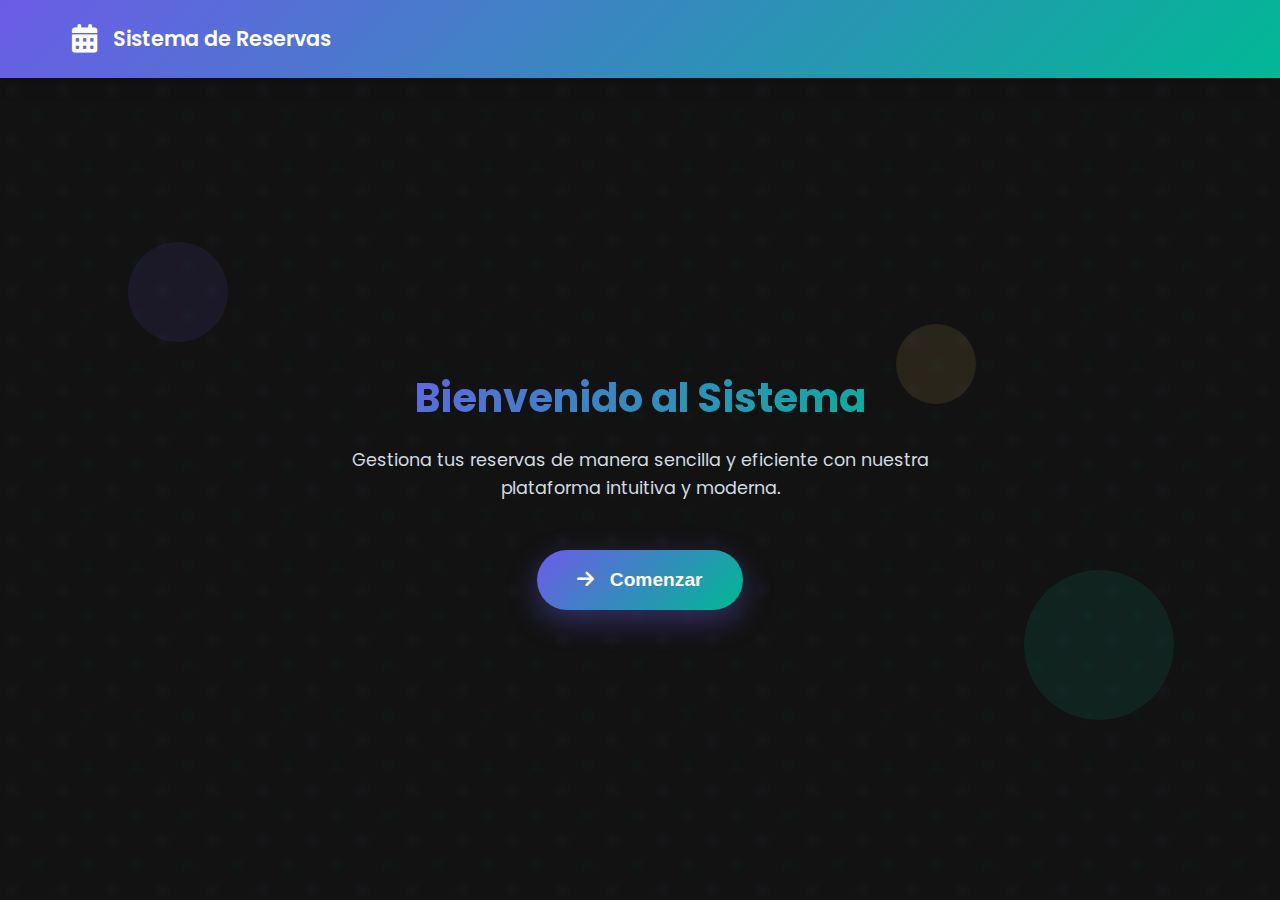
<file: index.html>
<!DOCTYPE html>
<html lang="es">
<head>
    <meta charset="UTF-8">
    <meta name="viewport" content="width=device-width, initial-scale=1.0">
    <title>Inicio - Sistema de Reservas</title>
    <link href="https://fonts.googleapis.com/css2?family=Poppins:wght@300;400;500;600;700&display=swap" rel="stylesheet">
    <link rel="stylesheet" href="https://cdnjs.cloudflare.com/ajax/libs/font-awesome/6.4.0/css/all.min.css">
    <style>
        :root {
            --primary: #6c5ce7;
            --primary-light: #a29bfe;
            --primary-dark: #5649c0;
            --secondary: #00b894;
            --danger: #d63031;
            --warning: #fdcb6e;
            --dark-1: #121212;
            --dark-2: #1e1e1e;
            --dark-3: #2a2a2a;
            --light-1: #f5f6fa;
            --light-2: #d2dae2;
            --light-3: #a4b0be;
            --shadow: 0 4px 20px rgba(0, 0, 0, 0.15);
            --transition: all 0.3s ease;
            --gradient: linear-gradient(135deg, var(--primary), var(--secondary));
        }

        * {
            margin: 0;
            padding: 0;
            box-sizing: border-box;
        }

        body {
            font-family: 'Poppins', sans-serif;
            background-color: var(--dark-1);
            color: var(--light-1);
            line-height: 1.6;
            min-height: 100vh;
            overflow-x: hidden;
        }

        .header {
            background: var(--gradient);
            padding: 1rem 0;
            box-shadow: var(--shadow);
            position: sticky;
            top: 0;
            z-index: 100;
        }

        .header-content {
            max-width: 1200px;
            margin: 0 auto;
            padding: 0 2rem;
            display: flex;
            justify-content: space-between;
            align-items: center;
        }

        .logo {
            display: flex;
            align-items: center;
            gap: 1rem;
        }

        .logo-icon {
            font-size: 1.8rem;
            color: white;
        }

        .logo-text h1 {
            font-size: 1.3rem;
            font-weight: 600;
            color: white;
        }

        .main-container {
            display: flex;
            flex-direction: column;
            justify-content: center;
            align-items: center;
            height: calc(100vh - 80px);
            position: relative;
            overflow: hidden;
        }

        .background-pattern {
            position: absolute;
            width: 100%;
            height: 100%;
            opacity: 0.03;
            background-image: 
                radial-gradient(circle at 25% 25%, var(--primary-light) 0%, transparent 20%),
                radial-gradient(circle at 75% 75%, var(--secondary) 0%, transparent 20%);
            background-size: 50px 50px;
            animation: patternMove 60s linear infinite;
        }

        @keyframes patternMove {
            0% {
                background-position: 0 0;
            }
            100% {
                background-position: 1000px 1000px;
            }
        }

        .welcome-text {
            text-align: center;
            margin-bottom: 3rem;
            z-index: 2;
            animation: fadeIn 1s ease-out;
        }

        .welcome-text h2 {
            font-size: 2.5rem;
            margin-bottom: 1rem;
            background: var(--gradient);
            -webkit-background-clip: text;
            background-clip: text;
            color: transparent;
        }

        .welcome-text p {
            font-size: 1.1rem;
            color: var(--light-2);
            max-width: 600px;
        }

        .start-button {
            position: relative;
            padding: 1.2rem 2.5rem;
            font-size: 1.2rem;
            font-weight: 600;
            border: none;
            border-radius: 50px;
            background: var(--gradient);
            color: white;
            cursor: pointer;
            overflow: hidden;
            box-shadow: 0 10px 30px rgba(108, 92, 231, 0.4);
            transition: var(--transition);
            z-index: 2;
            animation: pulse 2s infinite, bounceIn 1s ease-out;
        }

        .start-button:hover {
            transform: translateY(-5px);
            box-shadow: 0 15px 40px rgba(108, 92, 231, 0.6);
        }

        .start-button:active {
            transform: translateY(0);
        }

        .start-button::before {
            content: '';
            position: absolute;
            top: 0;
            left: 0;
            width: 100%;
            height: 100%;
            background: linear-gradient(45deg, 
                transparent 20%, 
                rgba(255, 255, 255, 0.2) 50%, 
                transparent 80%);
            transform: translateX(-100%);
            transition: transform 0.6s ease;
            z-index: -1;
        }

        .start-button:hover::before {
            transform: translateX(100%);
        }

        .floating-elements {
            position: absolute;
            width: 100%;
            height: 100%;
            pointer-events: none;
        }

        .floating-element {
            position: absolute;
            border-radius: 50%;
            opacity: 0.1;
            animation: float 15s infinite linear;
        }

        @keyframes float {
            0%, 100% {
                transform: translateY(0) rotate(0deg);
            }
            50% {
                transform: translateY(-50px) rotate(180deg);
            }
        }

        @keyframes fadeIn {
            from {
                opacity: 0;
                transform: translateY(20px);
            }
            to {
                opacity: 1;
                transform: translateY(0);
            }
        }

        @keyframes bounceIn {
            0% {
                transform: scale(0.8);
                opacity: 0;
            }
            70% {
                transform: scale(1.05);
                opacity: 1;
            }
            100% {
                transform: scale(1);
            }
        }

        @keyframes pulse {
            0% {
                box-shadow: 0 10px 30px rgba(108, 92, 231, 0.4);
            }
            50% {
                box-shadow: 0 10px 40px rgba(108, 92, 231, 0.6);
            }
            100% {
                box-shadow: 0 10px 30px rgba(108, 92, 231, 0.4);
            }
        }

        @media (max-width: 768px) {
            .header-content {
                padding: 0 1rem;
            }
            
            .welcome-text h2 {
                font-size: 2rem;
            }
            
            .welcome-text p {
                font-size: 1rem;
                padding: 0 1rem;
            }
        }
    </style>
</head>
<body>
    <!-- Header -->
    <header class="header">
        <div class="header-content">
            <div class="logo">
                <div class="logo-icon">
                    <i class="fas fa-calendar-alt"></i>
                </div>
                <div class="logo-text">
                    <h1>Sistema de Reservas</h1>
                </div>
            </div>
        </div>
    </header>

    <!-- Main content -->
    <main class="main-container">
        <div class="background-pattern"></div>
        
        <div class="floating-elements">
            <div class="floating-element" style="width: 100px; height: 100px; background: var(--primary); top: 20%; left: 10%; animation-duration: 20s;"></div>
            <div class="floating-element" style="width: 150px; height: 150px; background: var(--secondary); top: 60%; left: 80%; animation-duration: 25s;"></div>
            <div class="floating-element" style="width: 80px; height: 80px; background: var(--warning); top: 30%; left: 70%; animation-duration: 18s;"></div>
        </div>
        
        <div class="welcome-text">
            <h2>Bienvenido al Sistema</h2>
            <p>Gestiona tus reservas de manera sencilla y eficiente con nuestra plataforma intuitiva y moderna.</p>
        </div>
        
        <button class="start-button" onclick="window.location.href='login.html'">
            <i class="fas fa-arrow-right" style="margin-right: 10px;"></i>
            Comenzar
        </button>
    </main>

    <script>
        // Crear elementos flotantes adicionales dinámicamente
        document.addEventListener('DOMContentLoaded', function() {
            const floatingContainer = document.querySelector('.floating-elements');
            const colors = [var(--primary), var(--secondary), var(--warning), var(--danger)];
            
            for (let i = 0; i < 5; i++) {
                const size = Math.random() * 80 + 50;
                const element = document.createElement('div');
                element.className = 'floating-element';
                element.style.width = `${size}px`;
                element.style.height = `${size}px`;
                element.style.background = colors[Math.floor(Math.random() * colors.length)];
                element.style.top = `${Math.random() * 80 + 10}%`;
                element.style.left = `${Math.random() * 80 + 10}%`;
                element.style.animationDuration = `${Math.random() * 15 + 10}s`;
                element.style.animationDelay = `${Math.random() * 5}s`;
                floatingContainer.appendChild(element);
            }
        });
    </script>
</body>
</html>
</file>
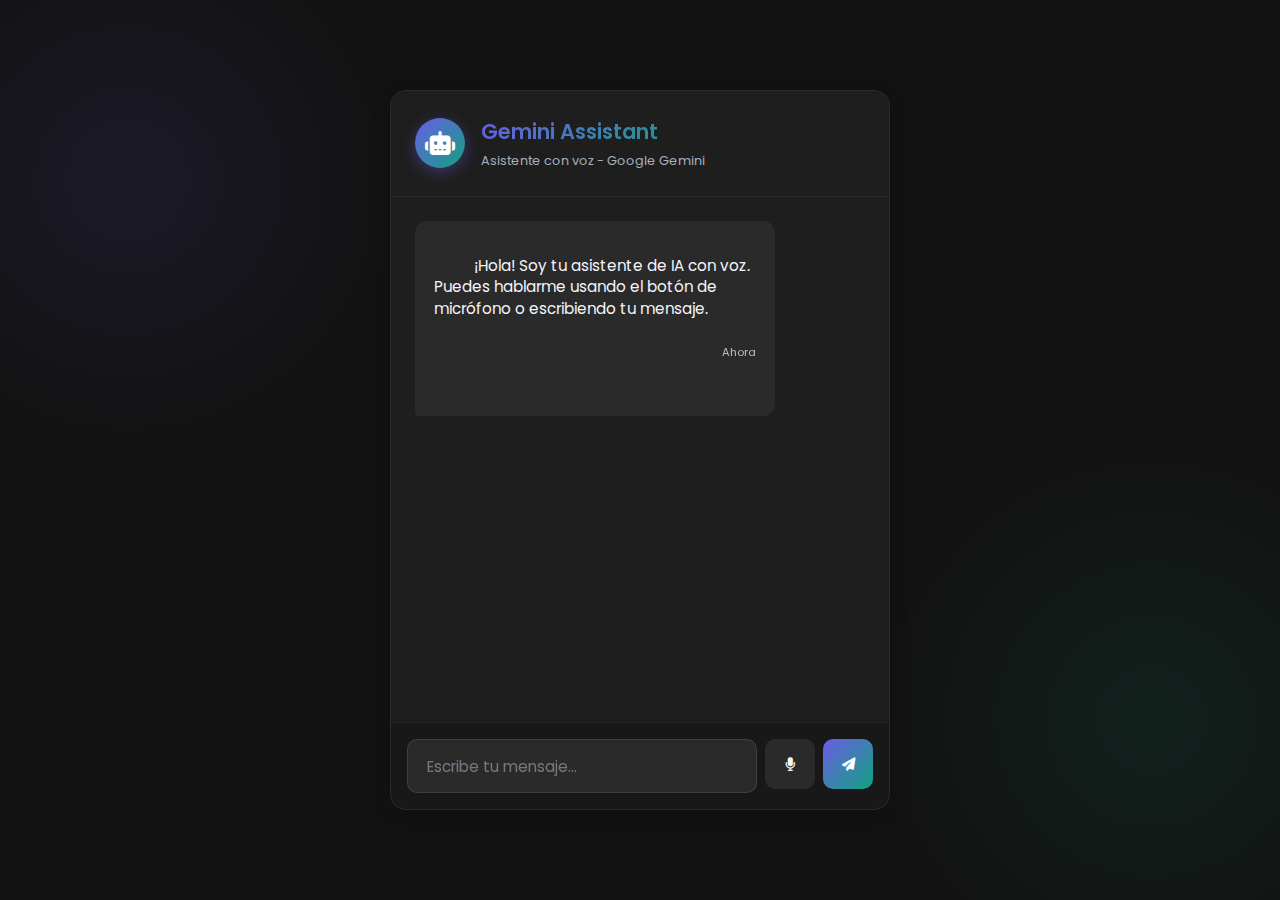
<file: boot.html>
<!DOCTYPE html>
<html lang="es">
<head>
  <meta charset="UTF-8" />
  <meta name="viewport" content="width=device-width, initial-scale=1.0"/>
  <title>Chatbot con Gemini y Voz</title>
  <link href="https://fonts.googleapis.com/css2?family=Poppins:wght@300;400;500;600;700&display=swap" rel="stylesheet">
  <link rel="stylesheet" href="https://cdnjs.cloudflare.com/ajax/libs/font-awesome/6.4.0/css/all.min.css"/>
    <style>
        :root {
            --primary: #6c5ce7;
            --primary-light: #a29bfe;
            --primary-dark: #5649c0;
            --secondary: #10a37f;
            --secondary-light: #55efc4;
            --danger: #d63031;
            --warning: #fdcb6e;
            --dark-1: #121212;
            --dark-2: #1e1e1e;
            --dark-3: #2a2a2a;
            --light-1: #f5f6fa;
            --light-2: #d2dae2;
            --light-3: #a4b0be;
            --shadow: 0 4px 20px rgba(0, 0, 0, 0.15);
            --transition: all 0.3s ease;
            --gradient: linear-gradient(135deg, var(--primary), var(--secondary));
        }

        * {
            margin: 0;
            padding: 0;
            box-sizing: border-box;
        }

        body {
            font-family: 'Poppins', sans-serif;
            background: var(--dark-1);
            color: var(--light-1);
            line-height: 1.6;
            min-height: 100vh;
            display: flex;
            justify-content: center;
            align-items: center;
            padding: 1rem;
            background-image: 
                radial-gradient(circle at 10% 20%, rgba(108, 92, 231, 0.1) 0%, transparent 20%),
                radial-gradient(circle at 90% 80%, rgba(16, 163, 127, 0.1) 0%, transparent 20%);
        }

        .chat-container {
            width: 100%;
            max-width: 500px;
            height: 80vh;
            display: flex;
            flex-direction: column;
            animation: fadeIn 0.5s ease-out;
        }

        .chat-card {
            background-color: var(--dark-2);
            border-radius: 16px;
            box-shadow: var(--shadow);
            overflow: hidden;
            position: relative;
            border: 1px solid rgba(255, 255, 255, 0.05);
            display: flex;
            flex-direction: column;
            height: 100%;
        }

        .chat-card::before {
            content: '';
            position: absolute;
            top: -2px;
            left: -2px;
            right: -2px;
            bottom: -2px;
            background: var(--gradient);
            z-index: -1;
            border-radius: 18px;
            opacity: 0.7;
            filter: blur(10px);
        }

        .chat-header {
            padding: 1.5rem;
            border-bottom: 1px solid rgba(255, 255, 255, 0.05);
            display: flex;
            align-items: center;
            gap: 1rem;
        }

        .logo-icon {
            width: 50px;
            height: 50px;
            background: var(--gradient);
            border-radius: 50%;
            display: flex;
            align-items: center;
            justify-content: center;
            box-shadow: 0 4px 15px rgba(108, 92, 231, 0.4);
        }

        .logo-icon i {
            font-size: 1.5rem;
            color: white;
        }

        .logo-text h1 {
            font-size: 1.3rem;
            margin-bottom: 0.2rem;
            background: var(--gradient);
            -webkit-background-clip: text;
            background-clip: text;
            color: transparent;
            font-weight: 600;
        }

        .logo-text p {
            color: var(--light-3);
            font-size: 0.8rem;
        }

        .chat-messages {
            flex: 1;
            padding: 1.5rem;
            overflow-y: auto;
            display: flex;
            flex-direction: column;
            gap: 1rem;
        }

        .message {
            max-width: 80%;
            padding: 0.8rem 1.2rem;
            border-radius: 12px;
            font-size: 0.95rem;
            line-height: 1.4;
            position: relative;
            animation: fadeIn 0.3s ease-out;
            white-space: pre-wrap;
        }

        .user-message {
            align-self: flex-end;
            background-color: var(--primary-dark);
            color: white;
            border-bottom-right-radius: 4px;
        }

        .bot-message {
            align-self: flex-start;
            background-color: var(--dark-3);
            border-bottom-left-radius: 4px;
        }

        .message-time {
            display: block;
            font-size: 0.7rem;
            opacity: 0.7;
            margin-top: 0.3rem;
            text-align: right;
        }

        .chat-input-container {
            padding: 1rem;
            border-top: 1px solid rgba(255, 255, 255, 0.05);
            background-color: rgba(0, 0, 0, 0.2);
        }

        .chat-form {
            display: flex;
            gap: 0.5rem;
        }

        .chat-input {
            flex: 1;
            padding: 0.9rem 1.2rem;
            background-color: var(--dark-3);
            border: 1px solid rgba(255, 255, 255, 0.1);
            border-radius: 10px;
            color: var(--light-1);
            font-family: 'Poppins', sans-serif;
            transition: var(--transition);
            font-size: 0.95rem;
            resize: none;
            max-height: 120px;
        }

        .chat-input::placeholder {
            color: var(--light-3);
            opacity: 0.6;
        }

        .chat-input:focus {
            outline: none;
            border-color: var(--primary);
            box-shadow: 0 0 0 3px rgba(108, 92, 231, 0.2);
        }

        .send-btn {
            width: 50px;
            height: 50px;
            border-radius: 10px;
            border: none;
            background: var(--gradient);
            color: white;
            cursor: pointer;
            transition: var(--transition);
            display: flex;
            align-items: center;
            justify-content: center;
            flex-shrink: 0;
        }

        .send-btn:hover {
            background: linear-gradient(135deg, var(--primary-dark), var(--secondary));
            transform: translateY(-2px);
            box-shadow: 0 6px 15px rgba(108, 92, 231, 0.4);
        }

        .send-btn:active {
            transform: translateY(0);
        }

        .voice-btn {
            width: 50px;
            height: 50px;
            border-radius: 10px;
            border: none;
            background: var(--dark-3);
            color: var(--light-1);
            cursor: pointer;
            transition: var(--transition);
            display: flex;
            align-items: center;
            justify-content: center;
            flex-shrink: 0;
        }

        .voice-btn:hover {
            background: var(--dark-2);
        }

        .voice-btn.active {
            background: var(--danger);
            color: white;
            animation: pulse 1.5s infinite;
        }

        .typing-indicator {
            display: flex;
            gap: 0.3rem;
            padding: 0.8rem 1.2rem;
            background-color: var(--dark-3);
            border-radius: 12px;
            align-self: flex-start;
            margin-bottom: 0.5rem;
            display: none;
        }

        .typing-indicator span {
            height: 8px;
            width: 8px;
            background-color: var(--light-3);
            border-radius: 50%;
            display: inline-block;
            animation: bounce 1.5s infinite ease-in-out;
        }

        .typing-indicator span:nth-child(1) {
            animation-delay: 0s;
        }

        .typing-indicator span:nth-child(2) {
            animation-delay: 0.2s;
        }

        .typing-indicator span:nth-child(3) {
            animation-delay: 0.4s;
        }

        @keyframes bounce {
            0%, 60%, 100% {
                transform: translateY(0);
            }
            30% {
                transform: translateY(-5px);
            }
        }

        @keyframes pulse {
            0% {
                box-shadow: 0 0 0 0 rgba(214, 48, 49, 0.7);
            }
            70% {
                box-shadow: 0 0 0 10px rgba(214, 48, 49, 0);
            }
            100% {
                box-shadow: 0 0 0 0 rgba(214, 48, 49, 0);
            }
        }

        @keyframes fadeIn {
            from { opacity: 0; transform: translateY(20px); }
            to { opacity: 1; transform: translateY(0); }
        }

        /* Loading spinner */
        .loading-spinner {
            display: none;
            position: fixed;
            top: 0;
            left: 0;
            width: 100%;
            height: 100%;
            background-color: rgba(0, 0, 0, 0.7);
            z-index: 9999;
            justify-content: center;
            align-items: center;
            flex-direction: column;
        }

        .loading-spinner.active {
            display: flex;
        }

        .spinner {
            width: 50px;
            height: 50px;
            border: 5px solid rgba(255, 255, 255, 0.1);
            border-radius: 50%;
            border-top-color: var(--primary);
            animation: spin 1s ease-in-out infinite;
        }

        .loading-text {
            color: white;
            margin-top: 1rem;
            font-size: 1rem;
        }

        @keyframes spin {
            to { transform: rotate(360deg); }
        }

        /* Responsive */
        @media (max-width: 480px) {
            .chat-container {
                height: 90vh;
            }
            
            .chat-header {
                padding: 1rem;
            }
            
            .chat-messages {
                padding: 1rem;
            }
        }

        /* Scrollbar styling */
        ::-webkit-scrollbar {
            width: 8px;
        }

        ::-webkit-scrollbar-track {
            background: var(--dark-2);
            border-radius: 4px;
        }

        ::-webkit-scrollbar-thumb {
            background: var(--primary);
            border-radius: 4px;
        }

        ::-webkit-scrollbar-thumb:hover {
            background: var(--primary-light);
        }
    </style>
</head>
<body>
  <div class="chat-container">
    <div class="chat-card">
      <div class="chat-header">
        <div class="logo-icon"><i class="fas fa-robot"></i></div>
        <div class="logo-text">
          <h1>Gemini Assistant</h1>
          <p>Asistente con voz - Google Gemini</p>
        </div>
      </div>

      <div class="chat-messages" id="chat-messages">
        <div class="message bot-message">
          ¡Hola! Soy tu asistente de IA con voz. Puedes hablarme usando el botón de micrófono o escribiendo tu mensaje.
          <span class="message-time">Ahora</span>
        </div>
      </div>

      <div class="typing-indicator" id="typing-indicator">
        <span></span><span></span><span></span>
      </div>

      <div class="chat-input-container">
        <form class="chat-form" id="chat-form">
          <textarea class="chat-input" id="chat-input" placeholder="Escribe tu mensaje..." rows="1" required></textarea>
          <button type="button" class="voice-btn" id="voice-btn" title="Hablar con el asistente">
            <i class="fas fa-microphone"></i>
          </button>
          <button type="submit" class="send-btn" title="Enviar mensaje">
            <i class="fas fa-paper-plane"></i>
          </button>
        </form>
      </div>
    </div>
  </div>

  <div class="loading-spinner" id="loading-spinner">
    <div class="spinner"></div>
    <p class="loading-text">Conectando con Gemini...</p>
  </div>

  <script>
    const chatForm = document.getElementById('chat-form');
    const chatInput = document.getElementById('chat-input');
    const chatMessages = document.getElementById('chat-messages');
    const typingIndicator = document.getElementById('typing-indicator');
    const loadingSpinner = document.getElementById('loading-spinner');
    const voiceBtn = document.getElementById('voice-btn');

    // Configuración de la API de Google Gemini
    const API_KEY = "AIzaSyDDWBSHjUV60tavvpOWlqV8K-AlWCf3Fk4"; // Reemplaza con tu API key real
    const MODEL = "gemini-2.0-flash";
    const API_URL = `https://generativelanguage.googleapis.com/v1beta/models/${MODEL}:generateContent?key=${API_KEY}`;

    // Configuración de voz
    const speechRecognition = window.SpeechRecognition || window.webkitSpeechRecognition;
    const recognition = speechRecognition ? new speechRecognition() : null;
    const speechSynthesis = window.speechSynthesis;
    
    // Variables de estado
    let isListening = false;
    let finalTranscript = '';
    let conversationHistory = [
      {
        role: "user",
        parts: [{text: "Eres un asistente de IA útil, amable y detallado. Responde siempre en español. Formatea tus respuestas para que sean claras y legibles, usando saltos de línea cuando sea necesario. Mantén respuestas breves cuando uses voz."}]
      },
      {
        role: "model",
        parts: [{text: "¡Entendido! Soy tu asistente de IA y estaré encantado de ayudarte. Usaré un formato claro y legible en mis respuestas. ¿En qué puedo ayudarte hoy?"}]
      }
    ];

    // Inicializar reconocimiento de voz si está disponible
    if (recognition) {
      recognition.continuous = false;
      recognition.interimResults = false;
      recognition.lang = 'es-ES';

      recognition.onstart = () => {
        isListening = true;
        voiceBtn.classList.add('active');
        chatInput.placeholder = "Escuchando...";
      };

      recognition.onend = () => {
        isListening = false;
        voiceBtn.classList.remove('active');
        chatInput.placeholder = "Escribe tu mensaje...";
      };

      recognition.onresult = (event) => {
        const transcript = event.results[0][0].transcript;
        finalTranscript = transcript.trim();
        if (finalTranscript) {
          chatInput.value = finalTranscript;
          addMessage(finalTranscript, true);
          getAIResponse(finalTranscript);
        }
      };

      recognition.onerror = (event) => {
        console.error('Error en reconocimiento de voz:', event.error);
        addMessage("❌ Error en el reconocimiento de voz", false);
        voiceBtn.classList.remove('active');
      };
    } else {
      voiceBtn.style.display = 'none';
      console.warn('El reconocimiento de voz no está disponible en este navegador');
    }

    // Ajustar altura del textarea automáticamente
    chatInput.addEventListener('input', function() {
      this.style.height = 'auto';
      this.style.height = (this.scrollHeight) + 'px';
    });

    // Función para añadir mensajes al chat
    function addMessage(content, isUser) {
      const messageDiv = document.createElement('div');
      messageDiv.classList.add('message', isUser ? 'user-message' : 'bot-message');
      
      const now = new Date();
      const timeString = now.toLocaleTimeString([], { hour: '2-digit', minute: '2-digit' });
      
      const formattedContent = formatMessageContent(content);
      
      messageDiv.innerHTML = `${formattedContent}<span class="message-time">${timeString}</span>`;
      chatMessages.appendChild(messageDiv);
      chatMessages.scrollTop = chatMessages.scrollHeight;
    }

    // Función para formatear el contenido del mensaje
    function formatMessageContent(content) {
      return content
        .replace(/\n/g, '<br>')
        .replace(/\*\*(.*?)\*\*/g, '<strong>$1</strong>')
        .replace(/\*(.*?)\*/g, '<em>$1</em>');
    }

    // Función para hablar el texto
    function speak(text) {
      if (!speechSynthesis) {
        console.warn('La síntesis de voz no está disponible en este navegador');
        return;
      }
      
      // Cancelar cualquier habla previa
      speechSynthesis.cancel();
      
      const utterance = new SpeechSynthesisUtterance(text);
      utterance.lang = 'es-ES';
      utterance.rate = 1.0;
      utterance.pitch = 1.0;
      
      speechSynthesis.speak(utterance);
    }

    // Obtener respuesta de la IA
    async function getAIResponse(userMessage) {
      loadingSpinner.classList.add('active');
      typingIndicator.style.display = 'flex';

      try {
        // Agregar mensaje del usuario al historial
        conversationHistory.push({
          role: "user",
          parts: [{text: userMessage}]
        });

        // Limitar el historial para evitar sobrecarga
        if (conversationHistory.length > 10) {
          conversationHistory = conversationHistory.slice(-10);
        }

        const response = await fetch(API_URL, {
          method: 'POST',
          headers: {
            'Content-Type': 'application/json',
          },
          body: JSON.stringify({
            contents: conversationHistory,
            generationConfig: {
              temperature: 0.7,
              topP: 0.9,
              topK: 40
            },
            safetySettings: [
              {
                "category": "HARM_CATEGORY_HARASSMENT",
                "threshold": "BLOCK_ONLY_HIGH"
              },
              {
                "category": "HARM_CATEGORY_HATE_SPEECH",
                "threshold": "BLOCK_ONLY_HIGH"
              },
              {
                "category": "HARM_CATEGORY_SEXUALLY_EXPLICIT",
                "threshold": "BLOCK_ONLY_HIGH"
              },
              {
                "category": "HARM_CATEGORY_DANGEROUS_CONTENT",
                "threshold": "BLOCK_ONLY_HIGH"
              }
            ]
          })
        });

        const data = await response.json();
        
        // Extraer y formatear la respuesta
        let aiMessage = "Lo siento, no pude procesar tu solicitud.";
        if (data.candidates?.[0]?.content?.parts?.[0]?.text) {
          aiMessage = data.candidates[0].content.parts[0].text;
        }

        // Agregar respuesta al historial
        conversationHistory.push({
          role: "model",
          parts: [{text: aiMessage}]
        });

        addMessage(aiMessage, false);
        
        // Hablar la respuesta
        speak(aiMessage);
      } catch (error) {
        console.error("Error:", error);
        addMessage("❌ Error al conectar con la IA. Por favor intenta nuevamente.", false);
      } finally {
        loadingSpinner.classList.remove('active');
        typingIndicator.style.display = 'none';
      }
    }

    // Manejar envío del formulario
    chatForm.addEventListener('submit', function(e) {
      e.preventDefault();
      const message = chatInput.value.trim();
      if (!message) return;

      addMessage(message, true);
      chatInput.value = '';
      chatInput.style.height = 'auto';
      getAIResponse(message);
    });

    // Manejar botón de voz
    voiceBtn.addEventListener('click', function() {
      if (!recognition) {
        addMessage("❌ El reconocimiento de voz no está disponible en tu navegador", false);
        return;
      }
      
      if (isListening) {
        recognition.stop();
      } else {
        finalTranscript = '';
        recognition.start();
      }
    });

    // Permitir enviar con Shift+Enter para nueva línea, Enter para enviar
    chatInput.addEventListener('keydown', function(e) {
      if (e.key === 'Enter' && !e.shiftKey) {
        e.preventDefault();
        chatForm.dispatchEvent(new Event('submit'));
      }
    });
  </script>
</body>
</html>
</file>
